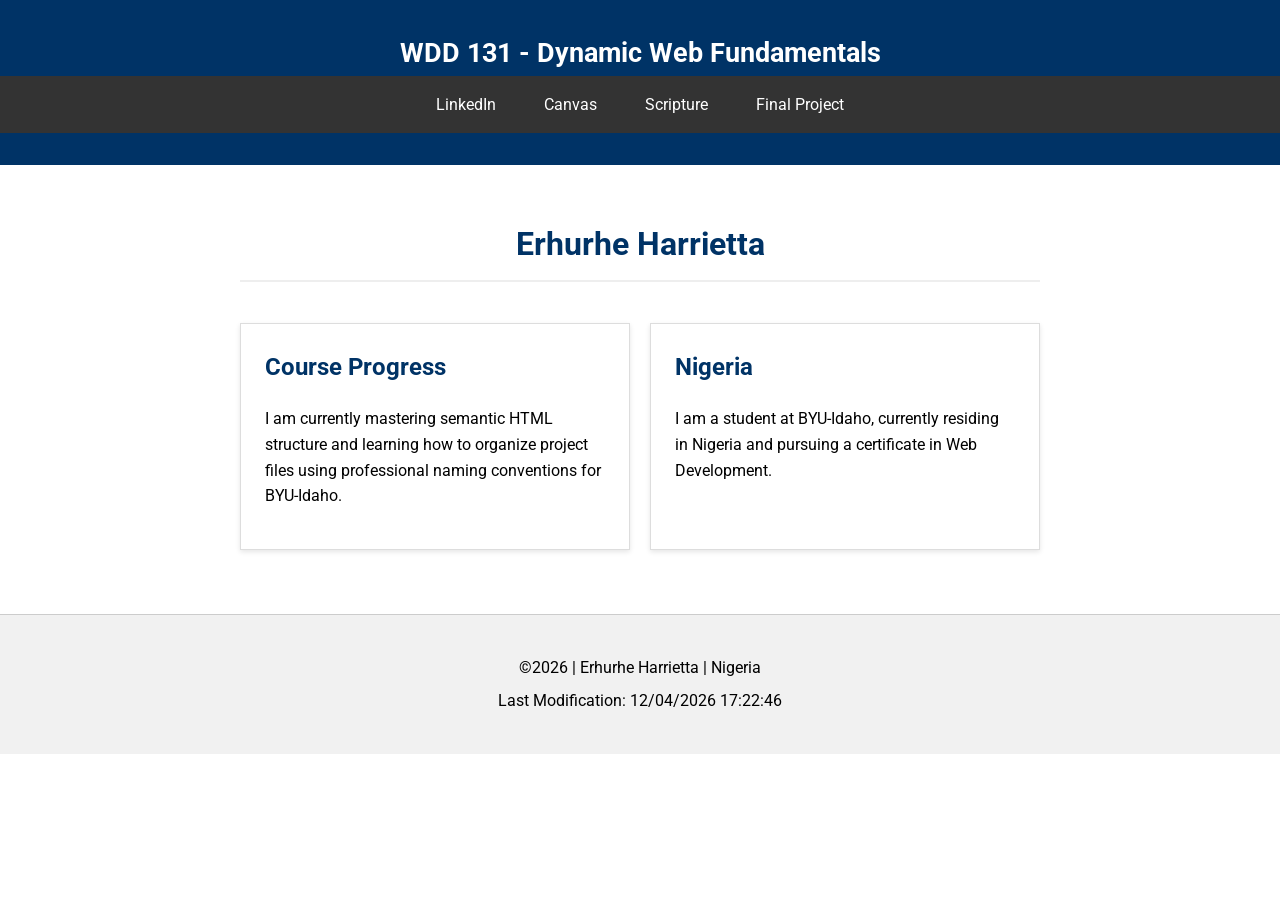
<file: index.html>
<!DOCTYPE html>
<html lang="en-US">
<head>
    <meta charset="utf-8">
    <meta name="viewport" content="width=device-width, initial-scale=1">
    <title>WDD 131 - Dynamic Web Fundamentals - Erhurhe Harrietta</title>
    
    <meta name="description" content="WDD 131 - Dynamic Web Fundamentals, Erhurhe Harrietta. This site is a personal portfolio showcasing my growth in web development,at BYU-Idaho.">
    <meta name="author" content="Erhurhe Harrietta">

    <link rel="preconnect" href="https://fonts.googleapis.com">
    <link rel="preconnect" href="https://fonts.gstatic.com" crossorigin>
    <link href="https://fonts.googleapis.com/css2?family=Roboto:wght@400;700&display=swap" rel="stylesheet">

    <link rel="stylesheet" href="styles/base.css">
    <script src="scripts/getdates.js" defer></script>
</head>
<body>
 
    <header>
        <div class="header-title">
            <span id="course-title">WDD 131 - Dynamic Web Fundamentals</span>
        </div>
        <nav>
            <a href="https://www.linkedin.com/in/harrietta-erhurhe-507b29333" target="_blank">LinkedIn</a>
            <a href="https://byupw.instructure.com/." target="_blank">Canvas</a>
            <a href="https://www.churchofjesuschrist.org/study/scriptures" target="_blank">Scripture</a>
            <a href="#" target="_blank">Final Project</a>
        </nav>
    </header>

    <main>
        <h1>Erhurhe Harrietta</h1>
        
        <section class="card">
            <h2>Course Progress</h2>
            <p>I am currently mastering semantic HTML structure and learning how to organize project files using professional naming conventions for BYU-Idaho.</p>
        </section>

        <section class="card">
            <h2>Nigeria</h2>
            <p>I am a student at BYU-Idaho, currently residing in Nigeria and pursuing a certificate in Web Development.</p>
        </section>
    </main>

    <footer>
        <p>
            &copy;<span id="currentyear"></span> | Erhurhe Harrietta | Nigeria
        </p>
        <p id="lastModified"></p>
    </footer>

</body>
</html>
</file>
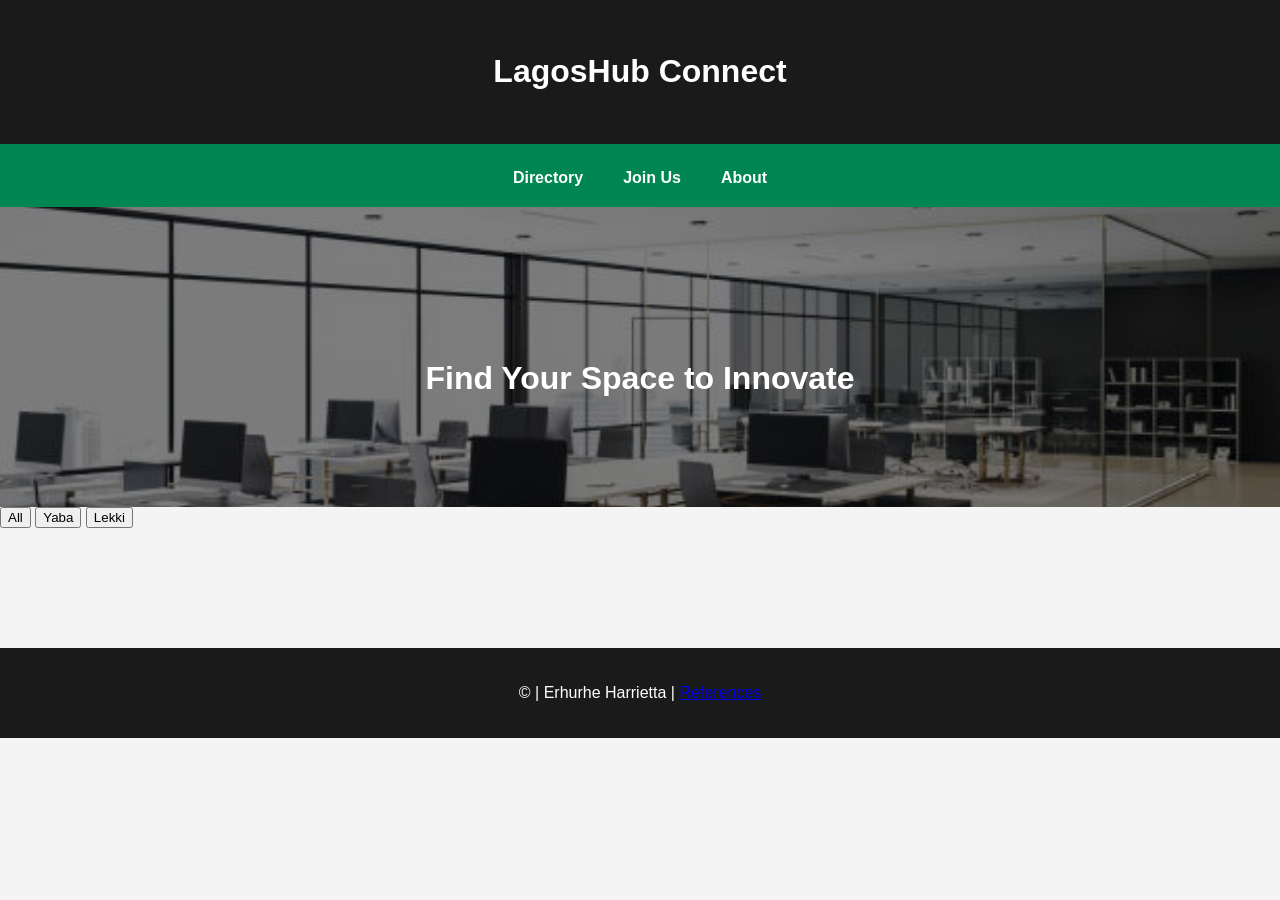
<file: Project/index.html>
<!DOCTYPE html>
<html lang="en">
<head>
    <meta charset="UTF-8">
    <meta name="viewport" content="width=device-width, initial-scale=1.0">
    <title>LagosHub Connect | Home</title>
    <meta name="author" content="Erhurhe Harrietta">
    <meta name="description" content="A directory of tech innovation hubs in Lagos, Nigeria.">
    <link rel="stylesheet" href="styles/lagos-hub.css">
    <script src="scripts/lagos-hub.js" defer></script>
</head>
<body>
    <header>
        <h1>LagosHub Connect</h1>
    </header>
    <nav>
        <a href="index.html">Directory</a>
        <a href="join.html">Join Us</a>
        <a href="about.html">About</a>
    </nav>
    <main>
        <div class="hero">
            <img src="images/hero.jpg" alt="Lagos Tech Scene" loading="lazy">
            <h1>Find Your Space to Innovate</h1>
        </div>
        <section class="filters">
            <button id="filter-all">All</button>
            <button id="filter-yaba">Yaba</button>
            <button id="filter-lekki">Lekki</button>
        </section>
        <div id="hub-container" class="hub-grid">
            </div>
    </main>
    <footer>
       <p>©<span id="currentyear"></span> | Erhurhe Harrietta | <a href="references.html">References</a></p>
    <p id="lastModified"></p>
    </footer>
</body>
</html>
</file>
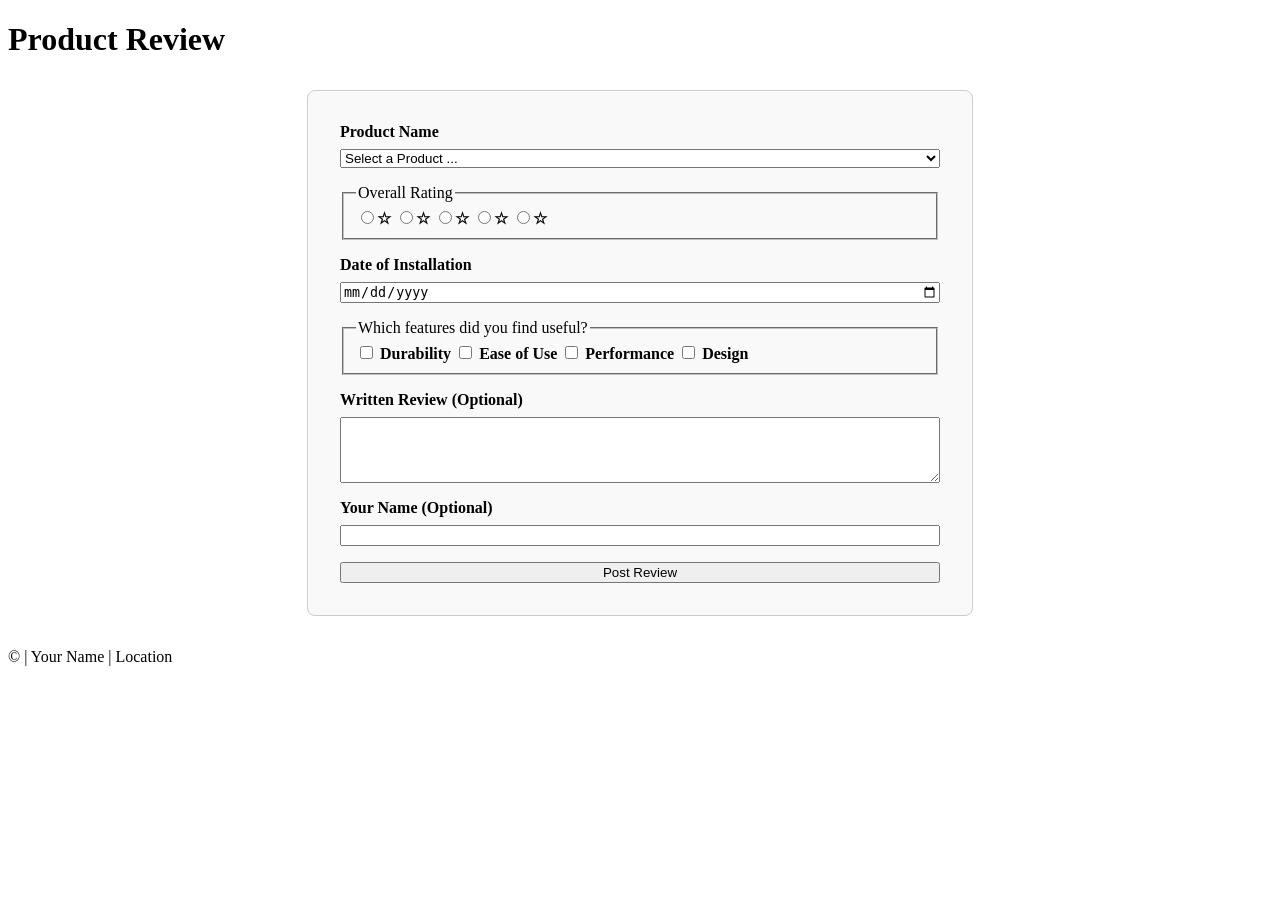
<file: form.html>
<!DOCTYPE html>
<html lang="en">
<head>
    <meta charset="UTF-8">
    <meta name="viewport" content="width=device-width, initial-scale=1.0">
    <title>Product Review Form</title>
    <meta name="description" content="A product review form for users to rate and share feedback on their recent purchases.">
    <meta name="author" content="Erhurhe Harrietta"> 


    <link rel="stylesheet" href="styles/form.css">
    <script src="scripts/form.js" defer></script>
</head>
<body>
    <header>
        <h1>Product Review</h1>
    </header>

    <main>
        <form method="get" action="review.html">
            <label for="product-name">Product Name</label>
            <select id="product-name" name="product-name" required>
                <option value="" disabled selected>Select a Product ...</option>
                </select>

            <fieldset>
                <legend>Overall Rating</legend>
                <div class="rating">
                    <input type="radio" id="star5" name="rating" value="5" required><label for="star5">☆</label>
                    <input type="radio" id="star4" name="rating" value="4" required><label for="star4">☆</label>
                    <input type="radio" id="star3" name="rating" value="3" required><label for="star3">☆</label>
                    <input type="radio" id="star2" name="rating" value="2" required><label for="star2">☆</label>
                    <input type="radio" id="star1" name="rating" value="1" required><label for="star1">☆</label>
                </div>
            </fieldset>

            <label for="install-date">Date of Installation</label>
            <input type="date" id="install-date" name="install-date" required>

            <fieldset>
            <legend>Which features did you find useful?</legend>
    
            <input type="checkbox" id="feature1" name="features" value="durability">
            <label for="feature1">Durability</label>

            <input type="checkbox" id="feature2" name="features" value="ease">
            <label for="feature2">Ease of Use</label>

            <input type="checkbox" id="feature3" name="features" value="performance">
            <label for="feature3">Performance</label>

            <input type="checkbox" id="feature4" name="features" value="design">
            <label for="feature4">Design</label>
            </fieldset>

            <label for="review">Written Review (Optional)</label>
            <textarea id="review" name="review" rows="4"></textarea>

            <label for="username">Your Name (Optional)</label>
            <input type="text" id="username" name="username">

            <input type="submit" value="Post Review">
        </form>
    </main>

    <footer>
        <p>&copy; <span id="currentyear"></span> | Your Name | Location</p>
    </footer>
</body>
</html>
</file>
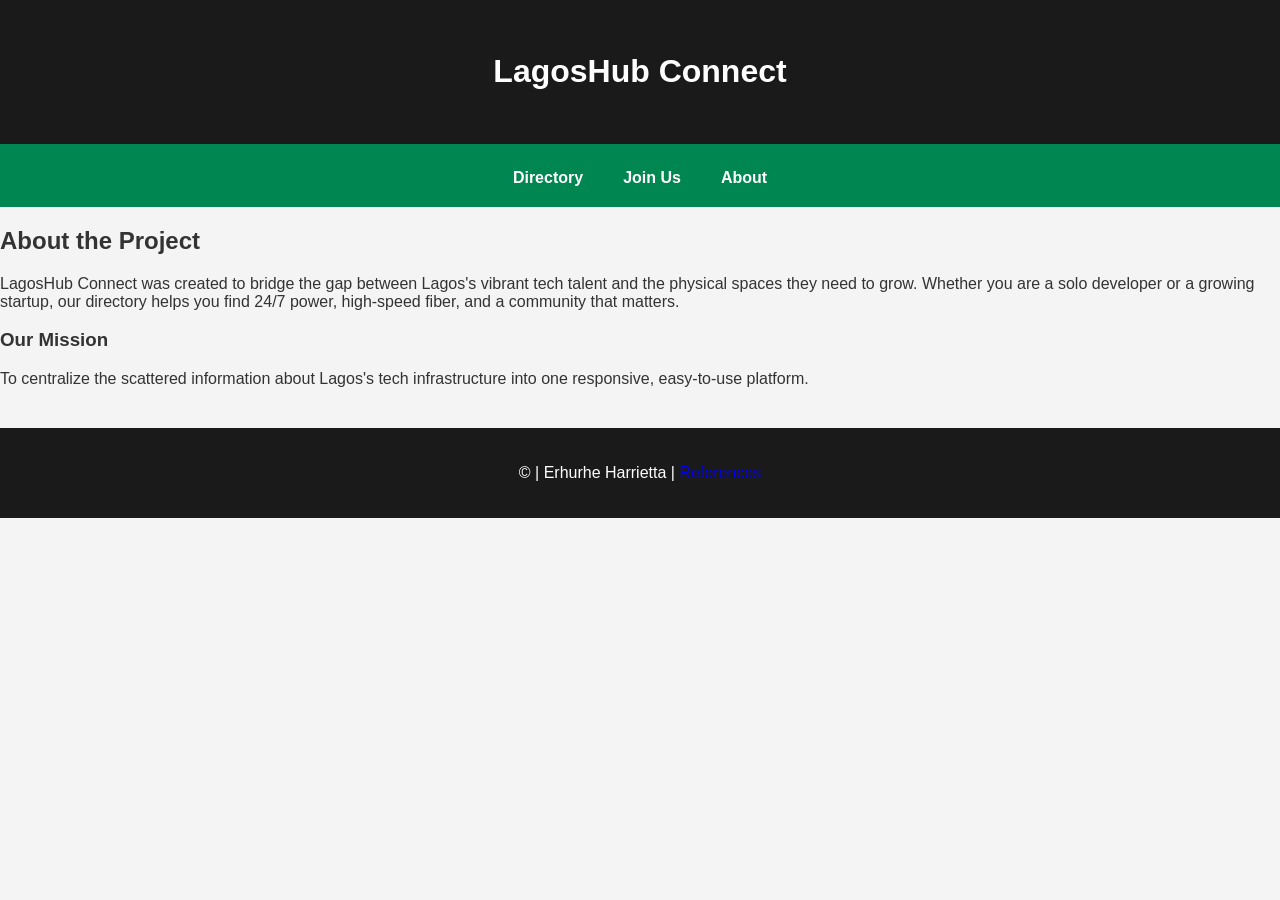
<file: Project/about.html>
<!DOCTYPE html>
<html lang="en">
<head>
    <meta charset="UTF-8">
    <meta name="viewport" content="width=device-width, initial-scale=1.0">
    <title>About Us | LagosHub Connect</title>
    <link rel="stylesheet" href="styles/lagos-hub.css">
    <script src="scripts/lagos-hub.js" defer></script>
</head>
<body>
    <header><h1>LagosHub Connect</h1></header>
    <nav>
        <a href="index.html">Directory</a>
        <a href="join.html">Join Us</a>
        <a href="about.html">About</a>
    </nav>

    <main class="content-padding">
        <h2>About the Project</h2>
        <p>LagosHub Connect was created to bridge the gap between Lagos's vibrant tech talent and
             the physical spaces they need to grow. Whether you are a solo developer or a growing startup, 
             our directory helps you find 24/7 power, high-speed fiber, and a community that matters.</p>
        
        <h3>Our Mission</h3>
        <p>To centralize the scattered information about Lagos's tech infrastructure into one responsive,
             easy-to-use platform.</p>
    </main>

    <footer>
        <p>©<span id="currentyear"></span> | Erhurhe Harrietta | <a href="references.html">References</a></p>
    <p id="lastModified"></p>
    </footer>
</body>
</html>
</file>
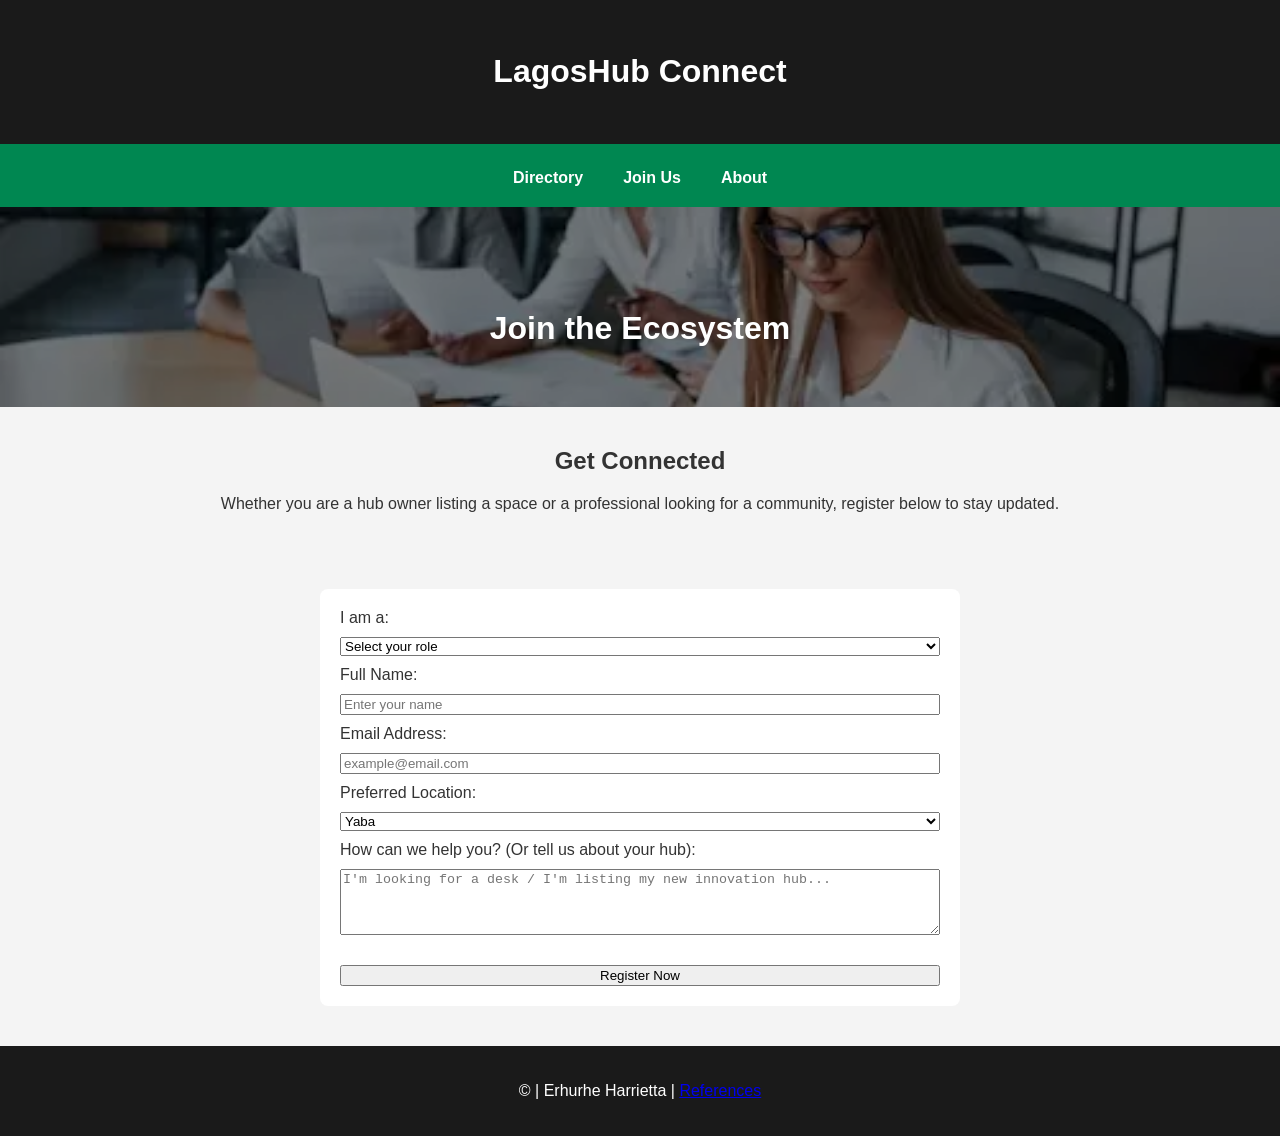
<file: Project/join.html>
<!DOCTYPE html>
<html lang="en">
<head>
    <meta charset="UTF-8">
    <meta name="viewport" content="width=device-width, initial-scale=1.0">
    <title>Join the Community | LagosHub Connect</title>
    <link rel="stylesheet" href="styles/lagos-hub.css">
    <script src="scripts/lagos-hub.js" defer></script>
</head>
<body>
    <header>
        <h1>LagosHub Connect</h1>
    </header>
    
    <nav>
        <a href="index.html">Directory</a>
        <a href="join.html">Join Us</a>
        <a href="about.html">About</a>
    </nav>

    <main>
        <div class="hero" style="height: 200px;">
            <img src="images/heroes.webp" alt="Collaborative Workspace" loading="lazy">
            <h1 style="font-size: 2rem;">Join the Ecosystem</h1>
        </div>

        <section class="form-container">
            <div style="text-align: center; padding: 20px;">
                <h2>Get Connected</h2>
                <p>Whether you are a hub owner listing a space or a professional looking for a community, register below to stay updated.</p>
            </div>

            <form action="thanks.html" method="get" class="hub-form">
                
                <label for="user-type">I am a:</label>
                <select id="user-type" name="user-type" required>
                    <option value="" disabled selected>Select your role</option>
                    <option value="owner">Hub Owner / Manager</option>
                    <option value="developer">Developer / Freelancer</option>
                    <option value="student">Student / Aspiring Techie</option>
                    <option value="other">Other Professional</option>
                </select>

                <label for="fname">Full Name:</label>
                <input type="text" id="fname" name="fname" required placeholder="Enter your name">

                <label for="email">Email Address:</label>
                <input type="email" id="email" name="email" required placeholder="example@email.com">

                <label for="location-pref">Preferred Location:</label>
                <select id="location-pref" name="location-pref">
                    <option value="yaba">Yaba</option>
                    <option value="lekki">Lekki</option>
                    <option value="ikeja">Ikeja</option>
                    <option value="vi">Victoria Island</option>
                    <option value="other">Other / Remote</option>
                </select>

                <label for="message">How can we help you? (Or tell us about your hub):</label>
                <textarea id="message" name="message" rows="4" placeholder="I'm looking for a desk / I'm listing my new innovation hub..."></textarea>

                <button type="submit" class="btn-submit" style="width: 100%; margin-top: 20px;">Register Now</button>
            </form>
        </section>
    </main>

    <footer>
        <p>©<span id="currentyear"></span> | Erhurhe Harrietta | <a href="reference.html">References</a></p>
        <p id="lastModified"></p>
    </footer>
</body>
</html>
</file>
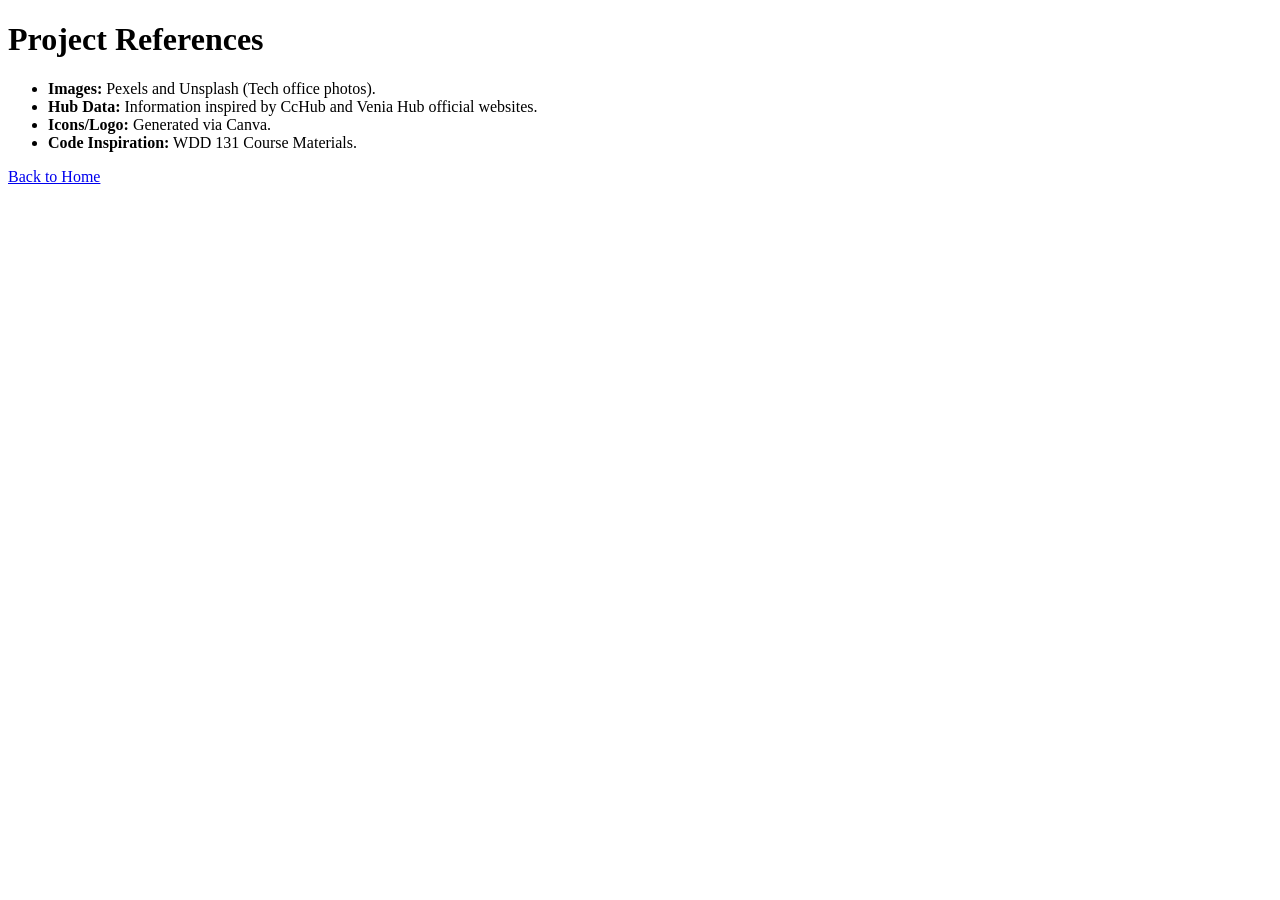
<file: Project/references.html>
<!DOCTYPE html>
<html lang="en">
<head>
    <meta charset="UTF-8">
    <title>References</title>
</head>
<body>
    <h1>Project References</h1>
    <ul>
        <li><strong>Images:</strong> Pexels and Unsplash (Tech office photos).</li>
        <li><strong>Hub Data:</strong> Information inspired by CcHub and Venia Hub official websites.</li>
        <li><strong>Icons/Logo:</strong> Generated via Canva.</li>
        <li><strong>Code Inspiration:</strong> WDD 131 Course Materials.</li>
    </ul>
    <a href="index.html">Back to Home</a>
</body>
</html>
</file>
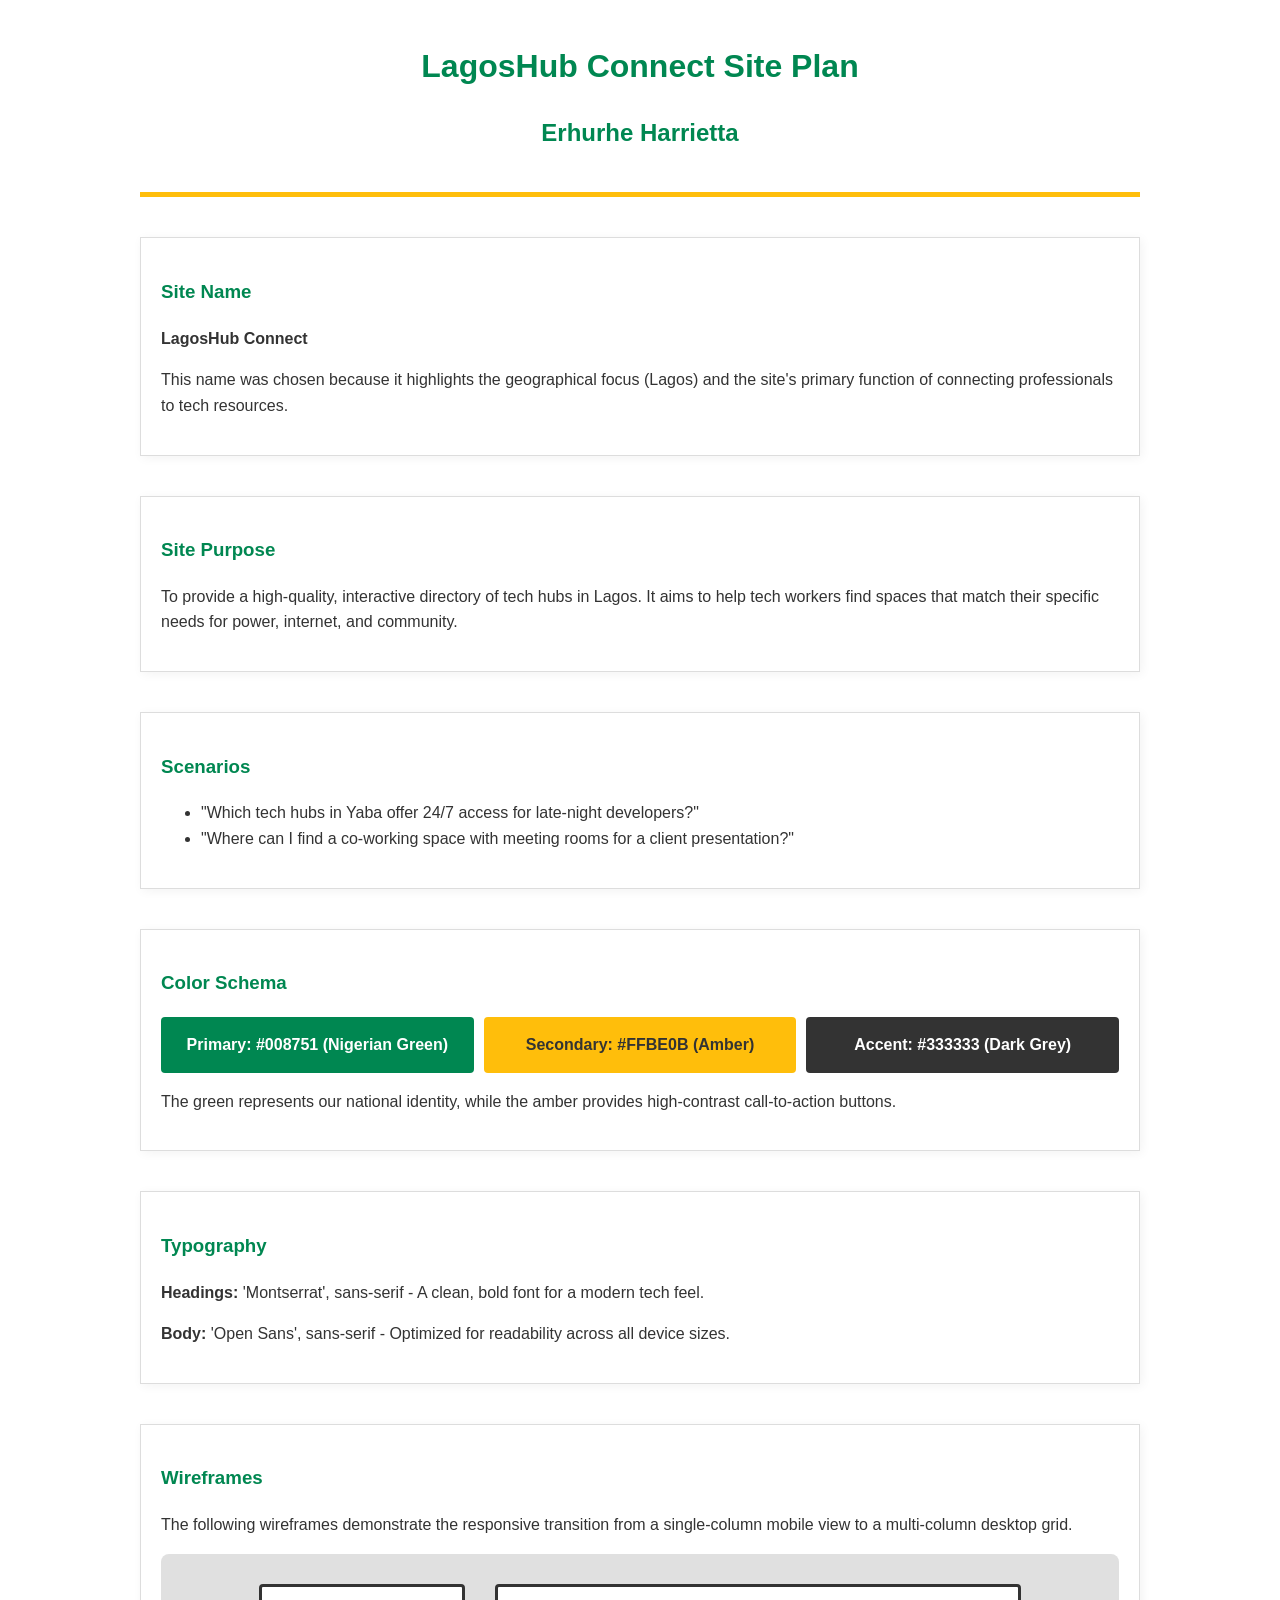
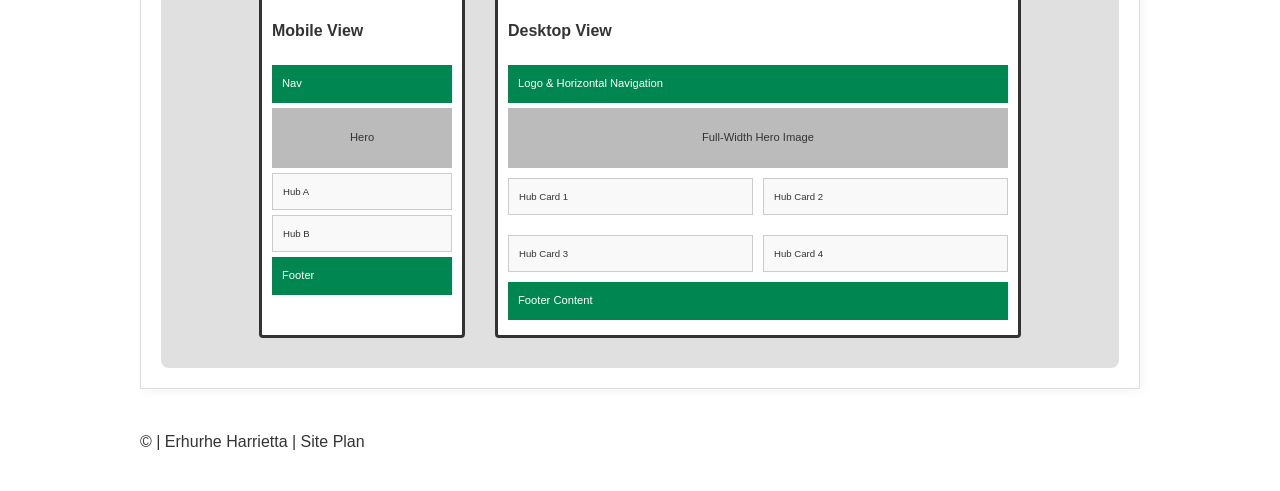
<file: Project/siteplan.html>
<!DOCTYPE html>
<html lang="en">
<head>
    <meta charset="UTF-8">
    <meta name="viewport" content="width=device-width, initial-scale=1.0">
    <title>LagosHub Connect | Site Plan</title>
    <meta name="author" content="Erhurhe Harrietta">
    <meta name="description" content="Site planning document for the Lagos Tech Hubs Directory project.">
    <link rel="stylesheet" href="styles/siteplan.css">
</head>
<body>
    <header>
        <h1>LagosHub Connect Site Plan</h1>
        <h2>Erhurhe Harrietta</h2>
    </header>
    <main>
        <section>
            <h3>Site Name</h3>
            <p><strong>LagosHub Connect</strong></p>
            <p>This name was chosen because it highlights the geographical focus (Lagos) and the site's primary function of connecting professionals to tech resources.</p>
        </section>

        <section>
            <h3>Site Purpose</h3>
            <p>To provide a high-quality, interactive directory of tech hubs in Lagos. It aims to help tech workers find spaces that match their specific needs for power, internet, and community.</p>
        </section>

        <section>
            <h3>Scenarios</h3>
            <ul>
                <li>"Which tech hubs in Yaba offer 24/7 access for late-night developers?"</li>
                <li>"Where can I find a co-working space with meeting rooms for a client presentation?"</li>
            </ul>
        </section>

        <section>
            <h3>Color Schema</h3>
            <div class="color-palette">
                <div class="color-box primary">Primary: #008751 (Nigerian Green)</div>
                <div class="color-box secondary">Secondary: #FFBE0B (Amber)</div>
                <div class="color-box accent">Accent: #333333 (Dark Grey)</div>
            </div>
            <p>The green represents our national identity, while the amber provides high-contrast call-to-action buttons.</p>
        </section>

        <section>
            <h3>Typography</h3>
            <p><strong>Headings:</strong> 'Montserrat', sans-serif - A clean, bold font for a modern tech feel.</p>
            <p><strong>Body:</strong> 'Open Sans', sans-serif - Optimized for readability across all device sizes.</p>
        </section>

        <section>
            <h3>Wireframes</h3>
            <p>The following wireframes demonstrate the responsive transition from a single-column mobile view to a multi-column desktop grid.</p>
            
            <div class="wireframe-container">
                <div class="mockup mobile">
                    <h4>Mobile View</h4>
                    <div class="w-nav">Nav</div>
                    <div class="w-hero">Hero</div>
                    <div class="w-card">Hub A</div>
                    <div class="w-card">Hub B</div>
                    <div class="w-footer">Footer</div>
                </div>

                <div class="mockup desktop">
                    <h4>Desktop View</h4>
                    <div class="w-nav">Logo & Horizontal Navigation</div>
                    <div class="w-hero">Full-Width Hero Image</div>
                    <div class="w-grid">
                        <div class="w-card">Hub Card 1</div>
                        <div class="w-card">Hub Card 2</div>
                        <div class="w-card">Hub Card 3</div>
                        <div class="w-card">Hub Card 4</div>
                    </div>
                    <div class="w-footer">Footer Content</div>
                </div>
            </div>
        </section>
    </main>
    <footer>
        <p>©<span id="year"></span> | Erhurhe Harrietta | Site Plan</p>
    </footer>
</body>
</html>
</file>
<file: styles/base.css>
/* --- General Page Styles --- */
body {
    font-family: 'Roboto', Helvetica, sans-serif;
    margin: 0;
    padding: 0;
    line-height: 1.6;
}

/* --- Header Styles --- */
header {
    background-color: rgb(0, 51, 102); /* BYU-I Blue theme */
    color: white;
    padding: 2rem 0;
    text-align: center;
}

header span#course-title {
    display: block; /* Required for centering and layout */
    font-size: 1.7rem;
    font-weight: bold;
}

/* --- Navigation Styles (Flexbox) --- */
nav {
    display: flex; 
    justify-content: center;
    background-color: rgb(51, 51, 51);
}

nav a {
    color: white;
    padding: 1rem 1.5rem;
    text-decoration: none;
    transition: background-color 0.3s ease;
}

nav a:hover {
    background-color: #555;
    color: #ffeb3b;
}

/* --- Main Content Styles (Grid) --- */
main {
    max-width: 800px;
    margin: 0 auto;
    padding: 2rem;
    display: grid; 
    grid-template-columns: repeat(auto-fit, minmax(300px, 1fr));
    gap: 20px;
}

/* Style for the single H1 inside main */
main h1 {
    grid-column: 1 / -1; 
    text-align: center;
    color: #003366;
    border-bottom: 2px solid #eee;
    padding-bottom: 10px;
}

.card {
    border: 1px solid #ddd;
    padding: 1.5rem;
    background-color: #fff;
    box-shadow: 0 2px 5px rgba(0,0,0,0.1);
}

.card h2 {
    margin-top: 0;
    color: #003366;
}

/* --- Footer Styles --- */
footer {
    padding: 2rem;
    text-align: center;
    background-color: #f1f1f1;
    border-top: 1px solid #ccc;
    margin-top: 2rem;
}

footer p {
    margin: 0.5rem 0;
}
</file>
<file: Project/styles/lagos-hub.css>
:root {
    --primary: #008751;
    --accent: #FFBE0B;
    --dark: #1a1a1a;
    --white: #ffffff;
}
body { font-family: sans-serif; margin: 0; background: #f4f4f4; color: #333; }
header { background: var(--dark); color: white; padding: 2rem; text-align: center; border-bottom: 5px solid var(--primary); }
nav { background: var(--primary); display: flex; justify-content: center; padding: 10px; position: sticky; top: 0; z-index: 10; }
nav a { color: white; text-decoration: none; padding: 10px 20px; font-weight: bold; }
nav a:hover { color: var(--accent); }
.hero { position: relative; height: 300px; background: #000; }
.hero img { width: 100%; height: 100%; object-fit: cover; opacity: 0.5; }
.hero h1 { position: absolute; top: 50%; left: 50%; transform: translate(-50%, -50%); color: white; text-align: center; }
.hub-grid { display: grid; grid-template-columns: repeat(auto-fit, minmax(300px, 1fr)); gap: 20px; padding: 40px; }
.hub-card { background: white; border-radius: 8px; box-shadow: 0 4px 8px rgba(0,0,0,0.1); overflow: hidden; transition: 0.3s; }
.hub-card:hover { transform: translateY(-5px); }
.hub-card img { width: 100%; height: 200px; object-fit: cover; }
.hub-card-content { padding: 20px; }
.hub-form { max-width: 600px; margin: 40px auto; background: white; padding: 20px; border-radius: 8px; display: grid; gap: 10px; }
footer { background: var(--dark); color: white; text-align: center; padding: 20px; margin-top: 40px; }
</file>
<file: styles/form.css>
form {
    display: grid;
    grid-template-columns: 1fr;
    gap: 1rem;
    max-width: 400px;
    margin: 0 auto;
}

label {
    font-weight: bold;
    margin-bottom: -0.5rem;
}

/* This rule will only apply when the screen is larger than 600px (Desktop/Tablets) */
@media screen and (min-width: 600px) {
    form {
        max-width: 600px;
        margin: 2rem auto;
        padding: 2rem;
        border: 1px solid #ccc;
        border-radius: 8px;
        background-color: #f9f9f9;
    }

    /* Example of making labels and inputs sit side-by-side on desktop */
    .form-item {
        display: grid;
        grid-template-columns: 150px 1fr;
        align-items: center;
        gap: 1rem;
    }
}
</file>
<file: Project/styles/siteplan.css>
/* --- ROOT VARIABLES --- */
:root {
    --primary: #008751;
    --secondary: #FFBE0B;
    --dark: #333333;
    --light: #f9f9f9;
}

/* --- BASE STYLES --- */
body {
    font-family: 'Open Sans', sans-serif;
    color: var(--dark);
    line-height: 1.6;
    margin: 0 auto;
    max-width: 1000px;
    padding: 20px;
}

h1, h2, h3 {
    font-family: 'Montserrat', sans-serif;
    color: var(--primary);
}

header {
    text-align: center;
    border-bottom: 5px solid var(--secondary);
    padding-bottom: 20px;
    margin-bottom: 40px;
}

section {
    margin-bottom: 40px;
    padding: 20px;
    background: white;
    border: 1px solid #ddd;
    box-shadow: 2px 2px 10px rgba(0,0,0,0.05);
}

/* --- COLOR BOXES --- */
.color-palette { display: flex; gap: 10px; margin-bottom: 10px; }
.color-box { padding: 15px; border-radius: 4px; font-weight: bold; flex: 1; text-align: center; }
.primary { background: var(--primary); color: white; }
.secondary { background: var(--secondary); color: var(--dark); }
.accent { background: var(--dark); color: white; }

/* --- WIREFRAME MOCKUPS --- */
.wireframe-container {
    display: flex;
    flex-wrap: wrap;
    gap: 30px;
    justify-content: center;
    background: #e0e0e0;
    padding: 30px;
    border-radius: 8px;
}

.mockup {
    background: white;
    border: 3px solid var(--dark);
    padding: 10px;
    border-radius: 4px;
}

.mobile { width: 180px; }
.desktop { width: 500px; }

.w-nav, .w-footer { background: var(--primary); color: white; padding: 10px; margin: 5px 0; font-size: 0.7rem; }
.w-hero { background: #bbb; height: 60px; margin: 5px 0; display: flex; align-items: center; justify-content: center; font-size: 0.7rem; }
.w-card { background: var(--light); border: 1px solid #ccc; padding: 10px; margin: 5px 0; font-size: 0.6rem; }

/* Desktop Grid */
.w-grid {
    display: grid;
    grid-template-columns: 1fr 1fr;
    gap: 10px;
}
</file>
